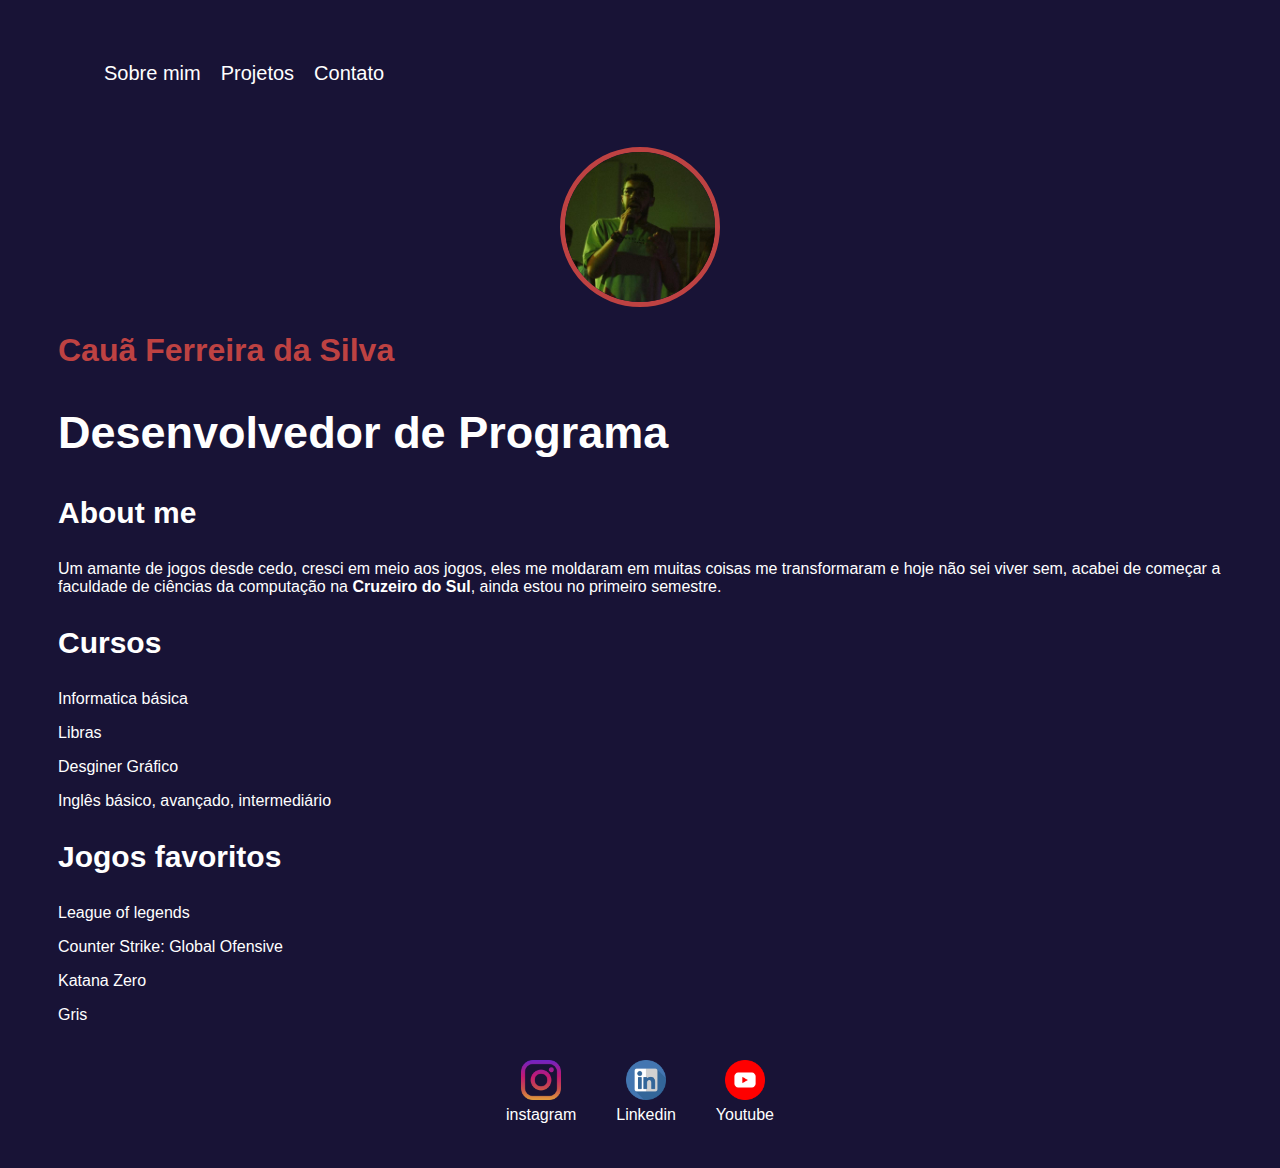
<file: index.html>
<!DOCTYPE html>
<html lang="pt-br">

<head>
    <meta charset="UTF-8">
    <meta http-equiv="X-UA-Compatible" content="IE=edge">
    <meta name="viewport" content="width=device-width, initial-scale=1.0">
    <title>Cauã F</title>
    <link rel="stylesheet" href="index.css">
    
</head>

<body>
    
    <div class="container">
        <nav>
            <ul>
                <li>
                    <a href="index.html">Sobre mim</a>
                </li>
                <li>
                    <a href="project.html">Projetos</a>
                </li>
                <li>
                    <a href="contact.html">Contato</a>
                </li>
            </ul>
        </nav>

        <header>
            
            <div class="center">
                <img src="eu.jpeg"></img>
            </div>
            <h1>Cauã Ferreira da Silva</h1>
            <h2>Desenvolvedor de Programa</h2>
        </header>

        <main>
            <section>
                <h3>About me</h3>
                <p>
                    Um amante de jogos desde cedo, cresci em meio aos jogos, eles me moldaram em muitas coisas
                    me transformaram e hoje não sei viver sem, acabei de começar a faculdade de ciências da computação
                    na <strong>Cruzeiro do Sul</strong>, ainda estou no primeiro semestre.
                </p>
            </section>
            <section>
                <h3>Cursos</h3>
                <p>
                    Informatica básica</p>
                <p>
                    Libras
                </p>
                <p>
                    Desginer Gráfico
                </p>
                <p> Inglês básico, avançado, intermediário</p>
                
            </section>
            <section>
                <h3>Jogos favoritos</h3>
                <p>
                    League of legends
                    </p>
                <p>
                    Counter Strike: Global Ofensive
                </p>
                <p>
                    Katana Zero
                </p>
                <p>
                    Gris
                </p>

                </p>
            </section>
        </main>

        <footer>
            <a href="https://www.youtube.com/watch?v=pbPqe6doxhk" target="_blank" rel="noopener noreferrer">
                <img src="insta.png">
                <p>instagram</p>
            </a>
            <a href="https://www.youtube.com/watch?v=TvmVibumIOs" target="_blank" rel="noopener noreferrer">
                <img src="link.png">
                <p>Linkedin</p>
            </a>
            <a href="https://www.youtube.com/watch?v=3I_Dl9nLLqY" target="_blank" rel="noopener noreferrer">
                <img src="youtube.png">
                <p>Youtube</p>
            </a>
        </footer>
    </div>

</body>

</html>
</file>
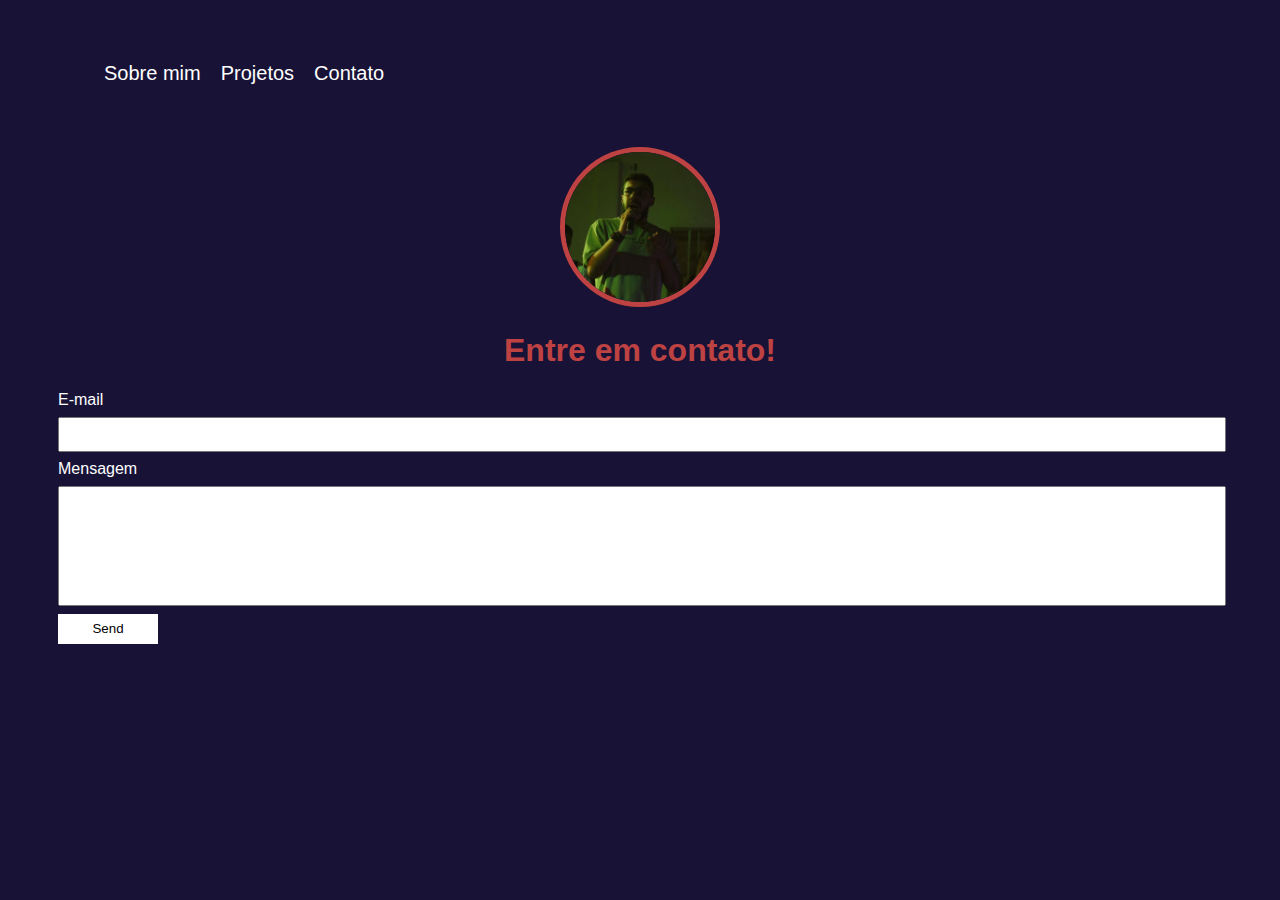
<file: contact.html>
<!DOCTYPE html>
<html lang="en">

    <head>
        <meta charset="UTF-8">
        <meta http-equiv="X-UA-Compatible" content="IE=edge">
        <meta name="viewport" content="width=device-width, initial-scale=1.0">
        <title>Contact</title>
        <link rel="stylesheet" href="index.css">
    </head>

    <body>
        <div class="container">
            <nav>
                <ul>
                    <li>
                        <a href="index.html">Sobre mim</a>
                    </li>
                    <li>
                        <a href="project.html">Projetos</a>
                    </li>
                    <li>
                        <a href="contact.html">Contato</a>
                    </li>
                </ul>
            </nav>

            <header class="center">
                <div>
                    <img src="eu.jpeg"></img>
                </div>
                <h1>Entre em contato!</h1>
            </header>
            <form class="contact-form" action="https://formsubmit.co/info@adrianasaty.com" method="POST">
                <div>
                    <label for="email">E-mail</label>
                    <input type="email" name="email" required>
                </div>
                <div>
                    <label for="message">Mensagem</label>
                    <input type="text" id="message" name="message" required>
                </div>
                <button type="submit">Send</button>
                <input type="hidden" name="_next" value="https://adrianasaty.github.io/easy-portfolio/thanks.html">
                <input type="hidden" name="_subject" value="New submission!">
            </form>
        </div>
    </body
</file>
<file: index.css>
body {
    color: white;
    background-color: rgb(24, 19, 54);
    font-family: Arial, Helvetica, sans-serif;
}

ul {
    display: flex;
    list-style-type: none;
    align-items: center;
    padding: 36px;
}

ul > li{
    margin: 10px;
}
a {
    color: white;
    text-decoration: none;
}

header img {
    width: 150px;
    height: 150px;
    border-radius: 50%;
    border: 5px solid #be4242;
}

.center {
    text-align: center;
}

h1 {
    color: #be4242;
}

footer img {
    width: 40px;
    height: 40px;
}

footer {
    display: flex;
    justify-content: center;
}

footer a {
    margin: 20px;
    text-align: center;
}

footer p {
    margin-top: 2px;
}

.container {
    padding: 0px 50px;
}

nav a {
    font-size: 20px;
}

nav a:hover {
    color: #be4242;
}

.contact-form input{
    width: 100%;
    padding: 8px 0;
    margin: 8px 0;
}

.contact-form input[type=text] {
    height: 100px;
}

button {
    color: black;
    background-color: white;
    border: none;
    width: 100px;
    height: 30px;
}
main> section> h3{
    font-size: 30px;
}

header > h2{
    font-size: 45px;
}
</file>
